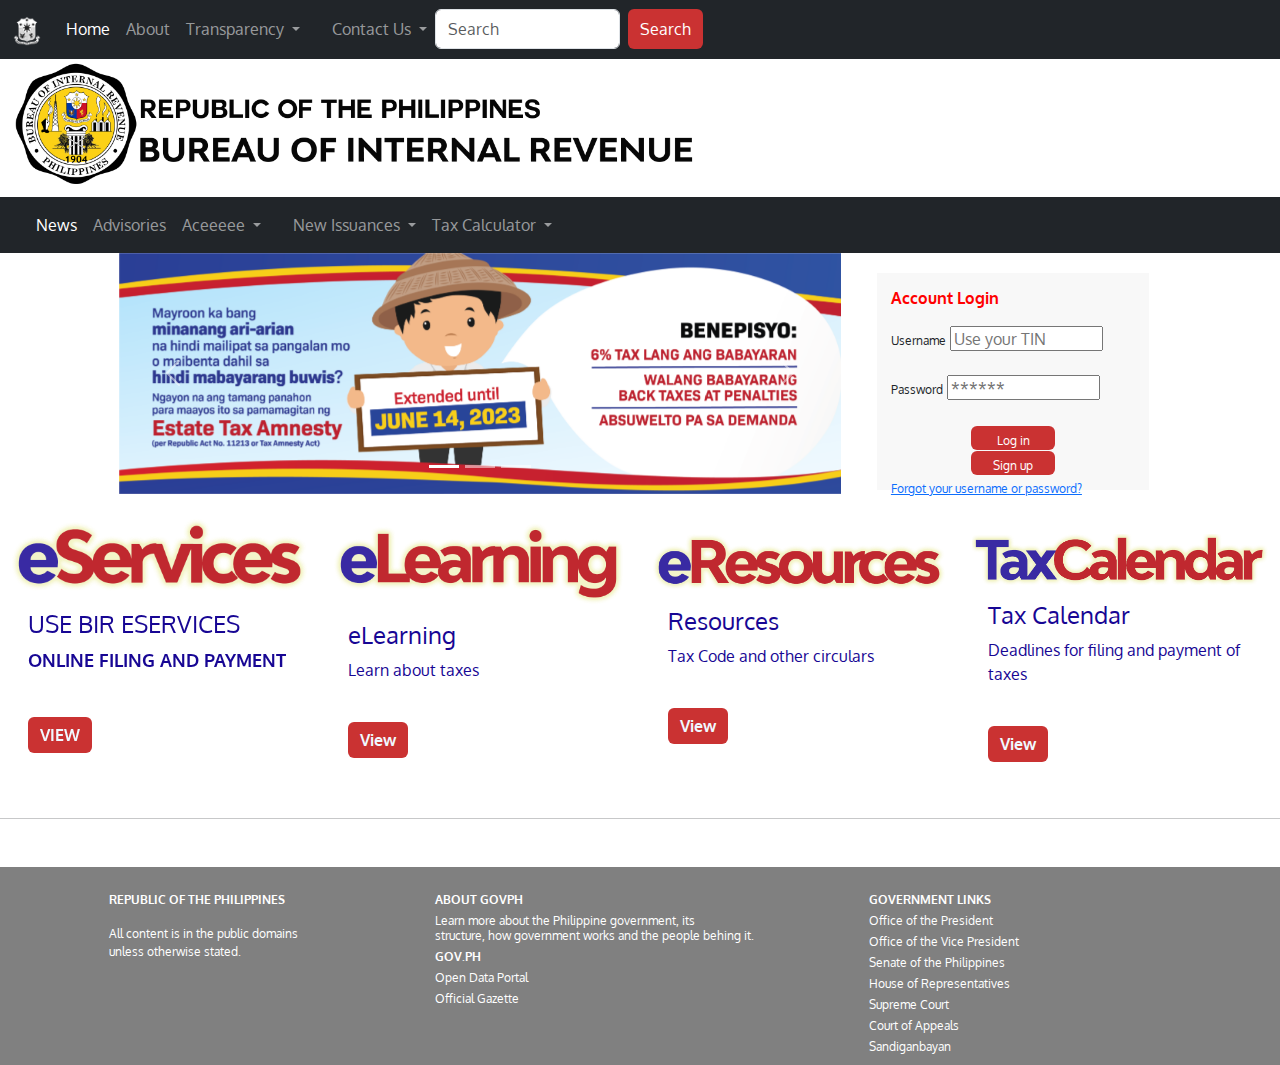
<file: index.html>
<!DOCTYPE html>
<html lang="en">
  <head>
    <meta charset="UTF-8" />
    <meta http-equiv="X-UA-Compatible" content="IE=edge" />
    <meta name="viewport" content="width=device-width, initial-scale=1.0" />
    <link
      rel="stylesheet"
      href="https://cdn.jsdelivr.net/npm/bootstrap@5.2.0/dist/css/bootstrap.min.css"
    />
    <script src="https://ajax.googleapis.com/ajax/libs/jquery/3.6.0/jquery.min.js"></script>
    <script src="https://cdn.jsdelivr.net/npm/bootstrap@5.0.2/dist/js/bootstrap.bundle.min.js"></script>
    <link
      rel="stylesheet"
      href="https://fonts.googleapis.com/css?family=Montserrat"
    />
    <link href="BIR favicon.ico" rel="shortcut icon" type="image/vnd.microsoft.icon"/>
    <link rel="stylesheet" href="https://unpkg.com/aos@next/dist/aos.css" />
    <link rel="stylesheet" href="MP1_home.css">
    <title>Home - Bureau of Internal Revenue</title>
  </head>
  <body>
    <nav class="navbar navbar-expand-lg navbar-dark bg-dark">
      <div class="container-fluid">
        <a class="navbar-brand" href="#"
          ><img src="ph-coat-of-arms.png"  style="width: 30px; height:fit-content; margin-top: 0;" /></a
        >
        <button
          class="navbar-toggler"
          type="button"
          data-bs-toggle="collapse"
          data-bs-target="#navbarSupportedContent"
          aria-controls="navbarSupportedContent"
          aria-expanded="false"
          aria-label="Toggle navigation"
        >
          <span class="navbar-toggler-icon"></span>
        </button>
        <div class="collapse navbar-collapse" id="navbarSupportedContent">
          <ul class="navbar-nav me-auto mb-2 mb-lg-0">
            <li class="nav-item">
              <a class="nav-link active" aria-current="page" href="#">Home</a>
            </li>
            <li class="nav-item">
              <a class="nav-link" href="#">About</a>
            </li>
            <li class="nav-item dropdown">
              <a
                class="nav-link dropdown-toggle"
                href="#"
                id="navbarDropdown"
                role="button"
                data-bs-toggle="dropdown"
                aria-expanded="false"
              >
                Transparency
              </a>
              <ul class="dropdown-menu" aria-labelledby="navbarDropdown">
                <li><a class="dropdown-item" href="https://www.bir.gov.ph/index.php/transparency/bir-transparency-seal.html" target="_blank">BIR Transparency Seal</a></li>
                <li><a class="dropdown-item" href="https://www.bir.gov.ph/index.php/transparency/bir-organizational-structure.html" target="_blank">BIR Organizational Structure</a></li>
                <li><a class="dropdown-item" href="https://www.bir.gov.ph/index.php/transparency/bir-annual-report.html" target="_blank">BIR Annual Reports</a></li>
                <li><a class="dropdown-item" href="https://www.bir.gov.ph/index.php/transparency/bir-collection-statistics.html" target="_blank">BIR Collection Statistics</a></li>
                <li><a class="dropdown-item" href="https://www.bir.gov.ph/index.php/transparency/bir-history.html" target="_blank">BIR History</a></li>
                <li><a class="dropdown-item" href="https://www.bir.gov.ph/images/bir_files/internal_communications_1/Advisory/BIR%20Chronicles_02242016_for%20web.pdf" target="_blank">BIR Chronicles</a></li>
                <li><hr class="dropdown-divider" /></li>
                <li>
                  <a class="dropdown-item" href="#"></a>
                </li>
              </ul>
            </li>
            <li class="nav-item">
              <a
                class="nav-link disabled"
                href="#"
                tabindex="-1"
                aria-disabled="true"
                ></a
              >
            </li>
          
          <li class="nav-item dropdown">
            <a
              class="nav-link dropdown-toggle"
              href="#"
              id="navbarDropdown"
              role="button"
              data-bs-toggle="dropdown"
              aria-expanded="false"
            >
              Contact Us
            </a> 
          <ul class="dropdown-menu" aria-labelledby="navbarDropdown">
            <li><a class="dropdown-item" href="https://www.bir.gov.ph/index.php/contact-us/bir-trunkline.html" target="_blank">BIR Trunkline</a></li>

          </ul>
          </li>
          <form class="d-flex">
            <input
              class="form-control me-2"
              type="search"
              placeholder="Search"
              aria-label="Search"
            />
            <button class="btn btn-outline-success" type="submit">
              Search
            </button>
          </form>
        </div>
      </div>
    </nav>
    <div class="container-fluid">
        <div class="row">
        
          <div class="col-lg-8">
                <img src="BIR FULL LOGO WITH NAME AND ROP.png" id="birLogo"/>
            </div>
        </div>
    </div>
    <nav class="navbar navbar-expand-lg navbar-dark bg-dark">
        <div class="container-fluid">
          <a class="navbar-brand" href="#"
            ></a
          >
          <button
            class="navbar-toggler"
            type="button"
            data-bs-toggle="collapse"
            data-bs-target="#navbarSupportedContent2"
            aria-controls="navbarSupportedContent2"
            aria-expanded="false"
            aria-label="Toggle navigation"
          >
            <span class="navbar-toggler-icon"></span>
          </button>
          <div class="collapse navbar-collapse" id="navbarSupportedContent2">
            <ul class="navbar-nav me-auto mb-2 mb-lg-0">
              <li class="nav-item">
                <a class="nav-link active" aria-current="page" href="#">News</a>
              </li>
              <li class="nav-item">
                <a class="nav-link" href="#">Advisories</a>
              </li>
              <li class="nav-item dropdown">
                <a
                  class="nav-link dropdown-toggle"
                  href="#"
                  id="navbarDropdown"
                  role="button"
                  data-bs-toggle="dropdown"
                  aria-expanded="false"
                >
                  Aceeeee
                </a>
                <ul class="dropdown-menu" aria-labelledby="navbarDropdown">
                    <li><a class="dropdown-item" href="#" target="_blank">Popular Forms</a></li>
                    <li><hr class="dropdown-divider" /></li>
                    <li><a class="dropdown-item" href="https://www.bir.gov.ph/images/bir_files/taxpayers_service_programs_and_monitoring_1/0605version1999_09.02.2022_copy.pdf" target="_blank">Form 0605 - Tax Registration</a></li>
                    <li><a class="dropdown-item" href="https://www.bir.gov.ph/images/bir_files/old_files/zip/0613dec2004.pdf" target="_blank">Form 0613 - Tax Mapping</a></li>
                    <li><a class="dropdown-item" href="https://www.bir.gov.ph/images/bir_files/taxpayers_service_programs_and_monitoring_1/1914%20April%202019%20ENCS%20final.pdf" target="_blank">Form 1914 - Application for Tax Credits/Refunds</a></li>
                    
                    
                    <li>
                        <a class="dropdown-item" href="#"></a>
                    </li>
                </ul>
              </li>
              <li class="nav-item">
                <a
                  class="nav-link disabled"
                  href="#"
                  tabindex="-1"
                  aria-disabled="true"
                  ></a
                >
              </li>
            
            <li class="nav-item dropdown">
              <a
                class="nav-link dropdown-toggle"
                href="#"
                id="navbarDropdown"
                role="button"
                data-bs-toggle="dropdown"
                aria-expanded="false"
              >
                New Issuances
              </a> 
            <ul class="dropdown-menu" aria-labelledby="navbarDropdown">
              <li><a class="dropdown-item" href="https://www.bir.gov.ph/index.php/contact-us/bir-trunkline.html" target="_blank">BIR Trunkline</a></li>
  
            </ul>
            </li>
            <li class="nav-item dropdown">
              <a
                class="nav-link dropdown-toggle"
                href="#"
                id="navbarDropdown"
                role="button"
                data-bs-toggle="dropdown"
                aria-expanded="false"
              >
                Tax Calculator
              </a> 
            <ul class="dropdown-menu" aria-labelledby="navbarDropdown">
              <li><a class="dropdown-item" href="taxcalculator.html" target="_blank">For individuals, partnerships, and corporations</a></li>
  
            </ul>
            </li>
            </form>
          </div>
        </div>
      </nav>
<div class="container-fluid">
  <div class="row">
    <div class="col-lg-1"></div>
    <div class="col-lg-7" style="text-align:center">
      <div
      id="carouselExampleCaptions"
      class="carousel slide"
      data-bs-ride="carousel"
      data-bs-interval="10000"
      >
  <div class="carousel-indicators">
      <button
      type="button"
      data-bs-target="#carouselExampleCaptions"
      data-bs-slide-to="0"
      class="active"
      aria-current="true"
      aria-label="Slide 1"
      ></button>
      <button
      type="button"
      data-bs-target="#carouselExampleCaptions"
      data-bs-slide-to="1"
      aria-label="Slide 2"
      ></button>
      <button
      type="button"
      data-bs-target="#carouselExampleCaptions"
      data-bs-slide-to="2"
      aria-label="Slide 3"
      ></button>
  </div>
  <div class="carousel-inner">
      <div class="carousel-item active">
      <img src="ETA-14Jun2023.png" class="d-block w-100 img-fluid" alt="..." />
      <div class="carousel-caption d-none d-md-block">
          <h5></h5>
          <p></p>
      </div>
      </div>
      <div class="carousel-item">
      <img src="Revie - Slider-002.2022.png" class="d-block w-100 img-fluid" alt="..." />
      <div class="carousel-caption d-none d-md-block">
          <h5></h5>
          <p></p>
      </div>
      </div>
      <div class="carousel-item">
        <img src="NewYearMessage.jpg" class="d-block w-100 img-fluid" alt="..." />
        <div class="carousel-caption d-none d-md-block">
            <h5></h5>
            <p style="background-color: rgb(0,0,0); color: white; margin-bottom:0; opacity: 75%;">Delivery of New Year message by Commissioner Romeo D. Lumagui, Jr. on January 3, 2023</p>
        </div>
      </div>
  </div>
  <button
      class="carousel-control-prev"
      type="button"
      data-bs-target="#carouselExampleCaptions"
      data-bs-slide="prev"
  >
      <span class="carousel-control-prev-icon" aria-hidden="true"></span>
      <span class="visually-hidden">Previous</span>
  </button>
  <button
      class="carousel-control-next"
      type="button"
      data-bs-target="#carouselExampleCaptions"
      data-bs-slide="next"
  >
      <span class="carousel-control-next-icon" aria-hidden="true"></span>
      <span class="visually-hidden">Next</span>
  </button>
  </div>
    </div>  
    <div class="col-lg-3">
      <div class="container-fluid">
    <form action="contactform.html" method="post" id="login-form" class="form-inline" style="background: #F8F8F8; border: 0; padding: 05%; margin-top: 20px;">
        <p text-align="center">
          <font color="red"><strong>Account Login</strong></font>
        </p>
            <div class="userdata" style="height: 150px;">
              <div id="form-login-username" class="control-group">
                  <div class="controls">
                                          <label for="modlgn-username" style="font-size: 12px;">Username</label>
                          <input id="modlgn-username" type="text" name="username" class="input-small" tabindex="0" size="18" style="height: 25px;" placeholder="Use your TIN" />
                                  </div>
              </div>
              <br>
              <div id="form-login-password" class="control-group">
                  <div class="controls">
                                    <label for="modlgn-passwd" style="font-size: 12px;">Password</label>
                          <input id="modlgn-passwd" type="password" name="password" class="input-small" tabindex="0" size="18" style="height: 25px;" placeholder="******" />
                                  </div>
              </div>
              <br>
              <div class="row">
                <div class="d-flex justify-content-center">
                  <div id="form-login-submit" class="control-group" align="center">
                    <div class="controls">
                      <a href="contactform.html" target="_blank"><button type="submit" tabindex="0" name="Submit" class="btn btn-primary" style="width: 7em; height: 2em; font-size: 12px;">Log in</button></a>
                    </div>
                  </div>
                </div>
                <div class="d-flex justify-content-center">
                  <div id="form-login-submit" class="control-group" align="center">
                    <div class="controls">
                      <a href="contactform.html" target="_blank"><button type="submit" tabindex="0" name="Submit" class="btn btn-primary" style="width: 7em; height: 2em; font-size: 12px;">Sign up</button></a>
                    </div>
                  </div>
                </div>
              </div>
                <dl class="unstyled">
                                 
                       <dd>
                          <a href="/index.php/registration-page.html?view=remind" style="font-size:12px">
                          Forgot your username or password?</a>
                      </dd>
                      
                  </dl>
              <input type="hidden" name="option" value="com_users" />
              <input type="hidden" name="task" value="user.login" />
              <input type="hidden" name="return" value="aW5kZXgucGhwP0l0ZW1pZD0xMDE=" />
              <input type="hidden" name="a58790c0d20f146c131c2f08bfc314f3" value="1" />	</div>
      
          </form>
        </div>
      </div>
    </div>
  </div>    
</div>

<div class="row">
    <div class="col-lg-12"><br>
    </div>
</div>
<div 
  class="container-fluid"
  data-aos="fade-up"
  data-aos-duration="3000">
    <div class="row">
        <div class="col-lg-3">
            <div class="card">
                <img 
                    src="eServicesNewLogo.png" 
                    class="card-img-top" 
                    alt="eServices"
                   
                />
              <div class="reveal-text-container">
                <div class="reveal-text">
                  <div class="card-body">
                      <h4 class="card-title">Use BIR eServices</h4>
                      <p class="card-text">Online filing and payment</p><br>
                      <a href="https://www.bir.gov.ph/index.php/eservices.html" target="_blank" class="btn btn-info" style="color:aliceblue; font-weight: bold">View</a>
                  </div>
                </div>  
              </div>
          </div>
        </div>
        <div class="col-lg-3">
            <div class="card">
                <img 
                    src="eLearningNewLogo.png" 
                    class="card-img-top" 
                    alt="education"                           
                />
            
                <div class="card-body">
                    <h4 class="card-title" style="margin-top: 0px;">eLearning</h4>
                    <p class="card-text">Learn about taxes</p><br>
                    <a href="https://elearning.bir.gov.ph/login/index.php" target="_blank" class="btn btn-info" style="color:aliceblue; font-weight: bold">View</a>
                </div>
            </div>
        </div>                
        <div class="col-lg-3  mt-3">
            <div class="card">
                <img 
                    src="eResources.png" 
                    class="card-img-top" 
                    alt="Experience"
                />
            
                <div class="card-body">
                    <h4 class="card-title">Resources</h4>
                    <p class="card-text">Tax Code and other circulars</p><br>
                    <a href="#" class="btn btn-info" style="color:aliceblue; font-weight: bold">View</a>
                </div>
            </div>
        </div>
        <div class="col-lg-3 mt-3">
            <div class="card">
                <img 
                    src="TaxCalendar.png" 
                    class="card-img-top" 
                    alt="Dinner and setup"
                />
            
                <div class="card-body">
                    <h4 class="card-title">Tax Calendar</h4>
                    <p class="card-text">Deadlines for filing and payment of taxes</p><br>
                    <a href="https://www.bir.gov.ph/index.php/january.html" target="_blank" class="btn btn-info" style="color:aliceblue; font-weight: bold">View</a>
                </div>
            </div>
        </div>            
    </div>
</div>
<div class="container-fluid" style="margin-top: 40px">
    <h5 class="nameheader" style="text-align:center" > </h5>
</div>
<hr>
<footer>
    <div class="row mt-5 ms-5; " style="background-color: grey;">
        
        <div
          class="col-lg-1 text-left mt-3"
          style="color: white; font-size: 75%"
        >
          
        </div>
        <div
          class="col-lg-3 text-left mt-4"
          style="color: white; font-size: 75%"
        >
          <p><strong>REPUBLIC OF THE PHILIPPINES</strong></p>
          <p>All content is in the public domains<br>unless otherwise stated.</p>
          
          </p>
        </div>
        
          <div
            class="col-lg-4 text-left"
            style="color: white; font-size: 75%"
          >
          <div class="govPh">
            <p><strong>ABOUT GOVPH</strong></p>
            <p>Learn more about the Philippine government, its<br><br><br>structure, how government works and the people behing it.</p>
            <p><strong>GOV.PH</strong></p>
            <p>Open Data Portal</p>
            <p>Official Gazette</p>
          </div>
        </div>
        
          <div
            class="col-lg-4 text-left"
            style="color: white; font-size: 75%"
          >
          <div class="govtLinks">
            <p><strong>GOVERNMENT LINKS</strong></p>
            <a href="https://president.gov.ph/" target="_blank"><p>Office of the President</p></a>
            <a href="https://ovp.gov.ph/ " target="_blank"><p>Office of the Vice President</p></a>
            <a href="http://legacy.senate.gov.ph/" target="_blank"><p>Senate of the Philippines</p></a>
            <a href="https://www.congress.gov.ph/" target="_blank"><p>House of Representatives</p></a>
            <a href="https://sc.judiciary.gov.ph/" target="_blank"><p>Supreme Court</p></a>
            <a href="https://ca2.judiciary.gov.ph/caws-war/" target="_blank"><p>Court of Appeals</p></a>
            <a href="https://sb.judiciary.gov.ph/" target="_blank"><p>Sandiganbayan</p></a>
          </div>
        </div>

      </div>
</footer>

<script src="https://unpkg.com/aos@next/dist/aos.js"></script>
<script>
  AOS.init();
</script>

</body>
</html>
</file>
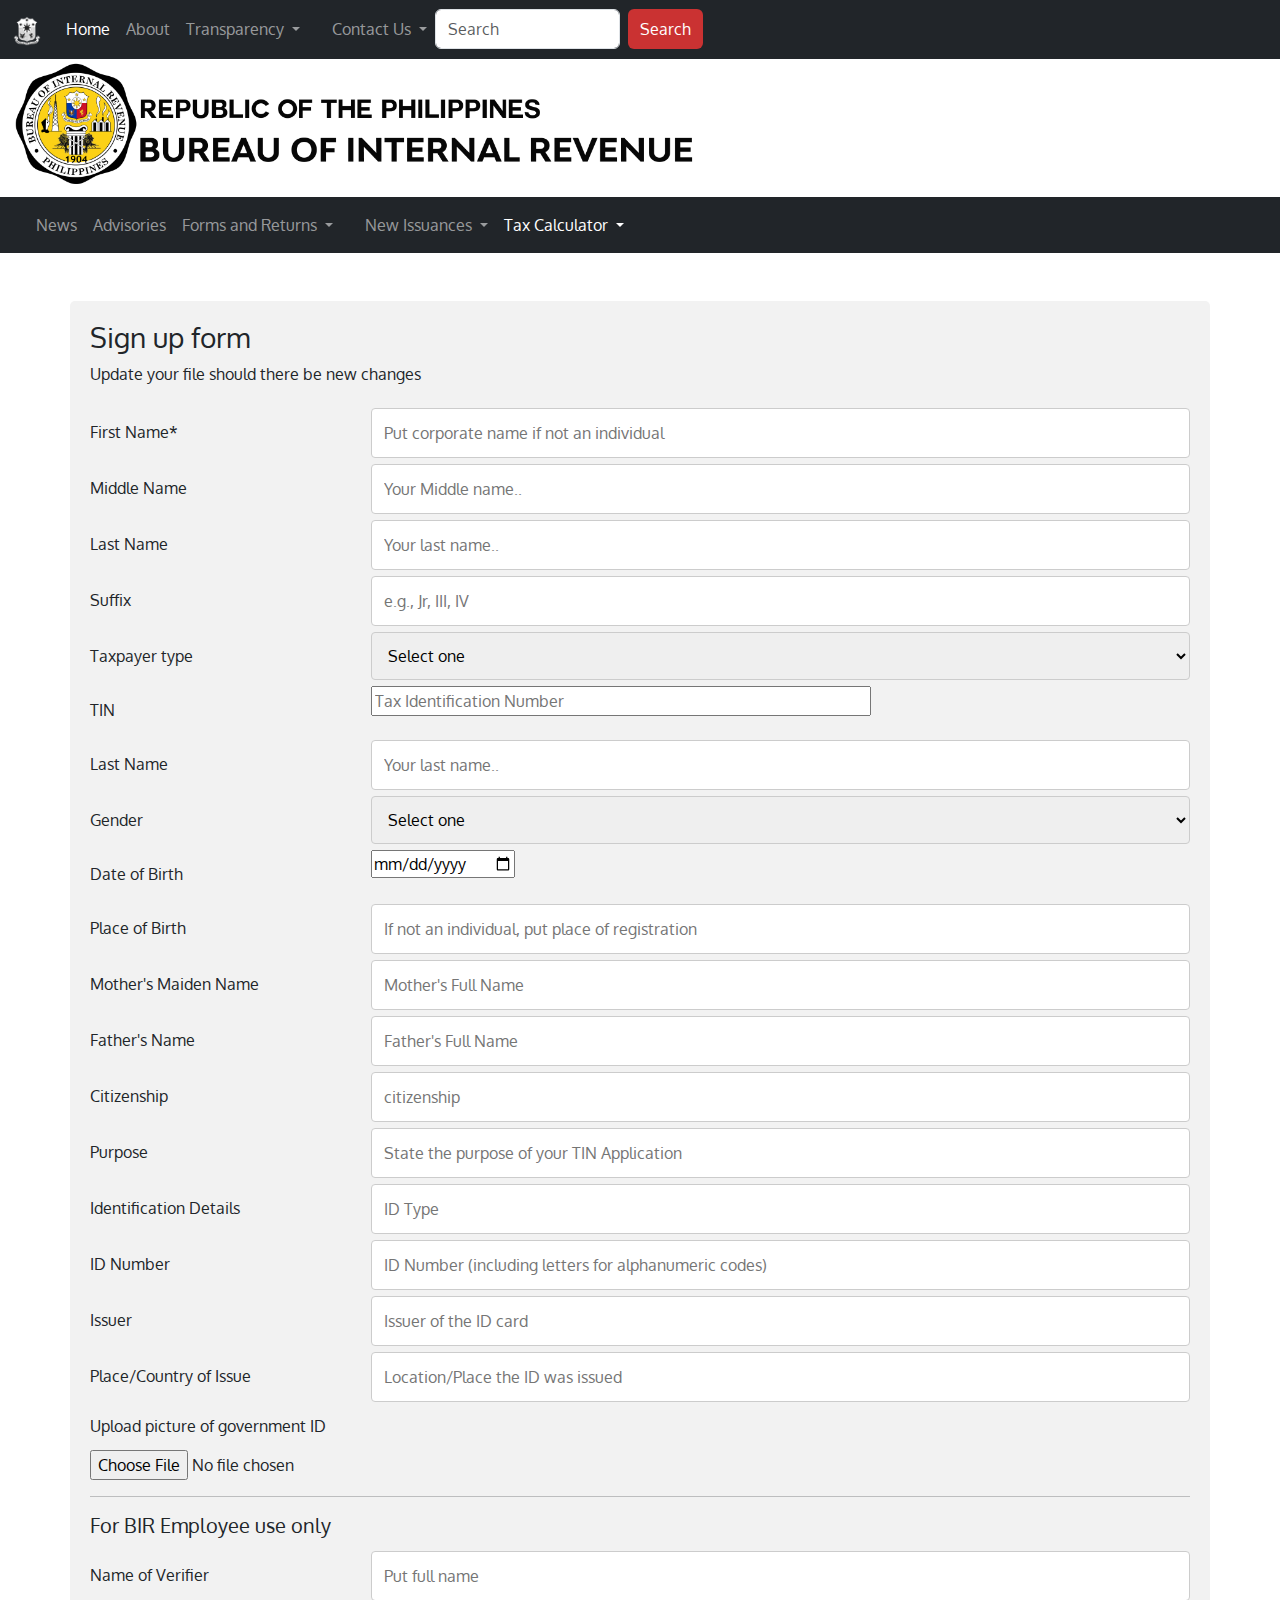
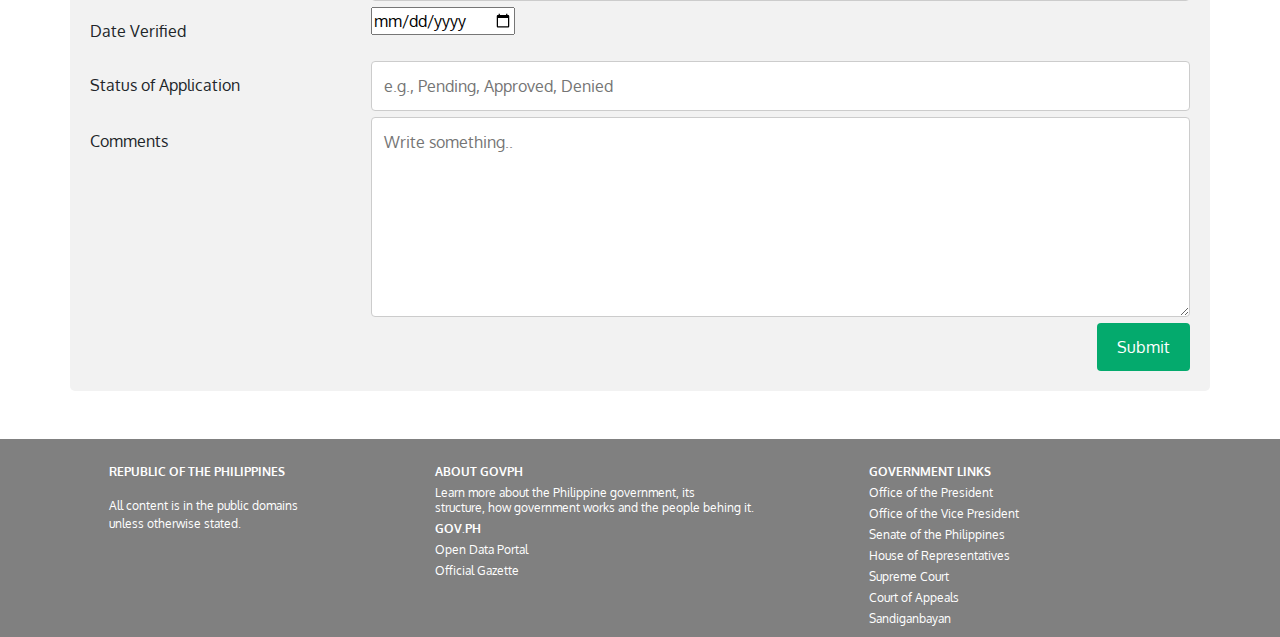
<file: contactform.html>
<!DOCTYPE html>
<html lang="en">
<head>
    <meta charset="UTF-8" />
    <meta http-equiv="X-UA-Compatible" content="IE=edge" />
    <meta name="viewport" content="width=device-width, initial-scale=1.0" />
    <link
      rel="stylesheet"
      href="https://cdn.jsdelivr.net/npm/bootstrap@5.2.0/dist/css/bootstrap.min.css"
    />
    <script src="https://ajax.googleapis.com/ajax/libs/jquery/3.6.0/jquery.min.js"></script>
    <script src="https://cdn.jsdelivr.net/npm/bootstrap@5.0.2/dist/js/bootstrap.bundle.min.js"></script>
    <link
      rel="stylesheet"
      href="https://fonts.googleapis.com/css?family=Montserrat"
    />
    <link href="BIR favicon.ico" rel="shortcut icon" type="image/vnd.microsoft.icon"/>
    <link rel="stylesheet" href="taxcalculator.css">
    <title>Sign up page - Bureau of Internal Revenue</title>
</head>
<body>
    <nav class="navbar navbar-expand-lg navbar-dark bg-dark">
        <div class="container-fluid">
          <a class="navbar-brand" href="#"
            ><img src="ph-coat-of-arms.png"  style="width: 30px; height:fit-content; margin-top: 0;" /></a
          >
          <button
            class="navbar-toggler"
            type="button"
            data-bs-toggle="collapse"
            data-bs-target="#navbarSupportedContent"
            aria-controls="navbarSupportedContent"
            aria-expanded="false"
            aria-label="Toggle navigation"
          >
            <span class="navbar-toggler-icon"></span>
          </button>
          <div class="collapse navbar-collapse" id="navbarSupportedContent">
            <ul class="navbar-nav me-auto mb-2 mb-lg-0">
              <li class="nav-item">
                <a class="nav-link active" aria-current="page" href="#">Home</a>
              </li>
              <li class="nav-item">
                <a class="nav-link" href="#">About</a>
              </li>
              <li class="nav-item dropdown">
                <a
                  class="nav-link dropdown-toggle"
                  href="#"
                  id="navbarDropdown"
                  role="button"
                  data-bs-toggle="dropdown"
                  aria-expanded="false"
                >
                  Transparency
                </a>
                <ul class="dropdown-menu" aria-labelledby="navbarDropdown">
                  <li><a class="dropdown-item" href="https://www.bir.gov.ph/index.php/transparency/bir-transparency-seal.html" target="_blank">BIR Transparency Seal</a></li>
                  <li><a class="dropdown-item" href="https://www.bir.gov.ph/index.php/transparency/bir-organizational-structure.html" target="_blank">BIR Organizational Structure</a></li>
                  <li><a class="dropdown-item" href="https://www.bir.gov.ph/index.php/transparency/bir-annual-report.html" target="_blank">BIR Annual Reports</a></li>
                  <li><a class="dropdown-item" href="https://www.bir.gov.ph/index.php/transparency/bir-collection-statistics.html" target="_blank">BIR Collection Statistics</a></li>
                  <li><a class="dropdown-item" href="https://www.bir.gov.ph/index.php/transparency/bir-history.html" target="_blank">BIR History</a></li>
                  <li><a class="dropdown-item" href="https://www.bir.gov.ph/images/bir_files/internal_communications_1/Advisory/BIR%20Chronicles_02242016_for%20web.pdf" target="_blank">BIR Chronicles</a></li>
                  <li><hr class="dropdown-divider" /></li>
                  <li>
                    <a class="dropdown-item" href="#"></a>
                  </li>
                </ul>
              </li>
              <li class="nav-item">
                <a
                  class="nav-link disabled"
                  href="#"
                  tabindex="-1"
                  aria-disabled="true"
                  ></a
                >
              </li>
            
            <li class="nav-item dropdown">
              <a
                class="nav-link dropdown-toggle"
                href="#"
                id="navbarDropdown"
                role="button"
                data-bs-toggle="dropdown"
                aria-expanded="false"
              >
                Contact Us
              </a> 
            <ul class="dropdown-menu" aria-labelledby="navbarDropdown">
              <li><a class="dropdown-item" href="https://www.bir.gov.ph/index.php/contact-us/bir-trunkline.html" target="_blank">BIR Trunkline</a></li>
  
            </ul>
            </li>
            <form class="d-flex">
              <input
                class="form-control me-2"
                type="search"
                placeholder="Search"
                aria-label="Search"
              />
              <button class="btn btn-outline-success" type="submit">
                Search
              </button>
            </form>
          </div>
        </div>
      </nav>
      <div class="container-fluid">
          <div class="row">
          
            <div class="col-lg-8">
                  <img src="BIR FULL LOGO WITH NAME AND ROP.png" id="birLogo"/>
              </div>
          </div>
      </div>
      <nav class="navbar navbar-expand-lg navbar-dark bg-dark">
          <div class="container-fluid">
            <a class="navbar-brand" href="#"
              ></a
            >
            <button
              class="navbar-toggler"
              type="button"
              data-bs-toggle="collapse"
              data-bs-target="#navbarSupportedContent2"
              aria-controls="navbarSupportedContent2"
              aria-expanded="false"
              aria-label="Toggle navigation"
            >
              <span class="navbar-toggler-icon"></span>
            </button>
            <div class="collapse navbar-collapse" id="navbarSupportedContent2">
              <ul class="navbar-nav me-auto mb-2 mb-lg-0">
                <li class="nav-item">
                  <a class="nav-link" aria-current="page" href="#">News</a>
                </li>
                <li class="nav-item">
                  <a class="nav-link" href="#">Advisories</a>
                </li>
                <li class="nav-item dropdown">
                  <a
                    class="nav-link dropdown-toggle"
                    href="#"
                    id="navbarDropdown"
                    role="button"
                    data-bs-toggle="dropdown"
                    aria-expanded="false"
                  >
                    Forms and Returns
                  </a>
                  <ul class="dropdown-menu" aria-labelledby="navbarDropdown">
                      <li><a class="dropdown-item" href="#" target="_blank">Popular Forms</a></li>
                      <li><hr class="dropdown-divider" /></li>
                      <li><a class="dropdown-item" href="https://www.bir.gov.ph/images/bir_files/taxpayers_service_programs_and_monitoring_1/0605version1999_09.02.2022_copy.pdf" target="_blank">Form 0605 - Tax Registration</a></li>
                      <li><a class="dropdown-item" href="https://www.bir.gov.ph/images/bir_files/old_files/zip/0613dec2004.pdf" target="_blank">Form 0613 - Tax Mapping</a></li>
                      <li><a class="dropdown-item" href="https://www.bir.gov.ph/images/bir_files/taxpayers_service_programs_and_monitoring_1/1914%20April%202019%20ENCS%20final.pdf" target="_blank">Form 1914 - Application for Tax Credits/Refunds</a></li>
                      <li><a class="dropdown-item" href="https://www.bir.gov.ph/index.php/transparency/bir-collection-statistics.html" target="_blank">BIR Collection Statistics</a></li>
                      <li><a class="dropdown-item" href="https://www.bir.gov.ph/index.php/transparency/bir-history.html" target="_blank">BIR History</a></li>
                      <li><a class="dropdown-item" href="https://www.bir.gov.ph/images/bir_files/internal_communications_1/Advisory/BIR%20Chronicles_02242016_for%20web.pdf" target="_blank">BIR Chronicles</a></li>
                      
                      <li>
                          <a class="dropdown-item" href="#"></a>
                      </li>
                  </ul>
                </li>
                <li class="nav-item">
                  <a
                    class="nav-link disabled"
                    href="#"
                    tabindex="-1"
                    aria-disabled="true"
                    ></a
                  >
                </li>
              
              <li class="nav-item dropdown">
                <a
                  class="nav-link dropdown-toggle"
                  href="#"
                  id="navbarDropdown"
                  role="button"
                  data-bs-toggle="dropdown"
                  aria-expanded="false"
                >
                  New Issuances
                </a> 
              <ul class="dropdown-menu" aria-labelledby="navbarDropdown">
                <li><a class="dropdown-item" href="https://www.bir.gov.ph/index.php/contact-us/bir-trunkline.html" target="_blank">B</a></li>
    
              </ul>
              </li>
              <li class="nav-item dropdown">
                <a
                  class="nav-link active dropdown-toggle"
                  href="#"
                  id="navbarDropdown"
                  role="button"
                  data-bs-toggle="dropdown"
                  aria-expanded="false"
                >
                  Tax Calculator
                </a> 
              <ul class="dropdown-menu" aria-labelledby="navbarDropdown">
                <li><a class="dropdown-item" href="https://www.bir.gov.ph/index.php/contact-us/bir-trunkline.html" target="_blank">B</a></li>
    
              </ul>
              </li>
              </form>
            </div>
          </div>
        </nav>
        
                  

    <div class="container mt-5">
        <form action="index.html">
        <h3>Sign up form</h3>
        <p>Update your file should there be new changes</p>
          <div class="row">
            <div class="col-25">
              <label for="fname">First Name*</label>
            </div>
            <div class="col-75">
              <input type="text" id="fname" name="firstname" placeholder="Put corporate name if not an individual">
            </div>
          </div>
          <div class="row">
            <div class="col-25">
              <label for="lname">Middle Name</label>
            </div>
            <div class="col-75">
              <input type="text" id="lname" name="lastname" placeholder="Your Middle name..">
            </div>
          </div>
          <div class="row">
            <div class="col-25">
              <label for="lname">Last Name</label>
            </div>
            <div class="col-75">
              <input type="text" id="lname" name="lastname" placeholder="Your last name..">
            </div>
          </div>
          <div class="row">
            <div class="col-25">
              <label for="lname">Suffix</label>
            </div>
            <div class="col-75">
              <input type="text" id="lname" name="lastname" placeholder="e.g., Jr, III, IV">
            </div>
          </div>
          <div class="row">
            <div class="col-25">
              <label for="country">Taxpayer type</label>
            </div>
            <div class="col-75">
              <select id="taxpayerType" name="taxpayerType">
                <option selected disabled>Select one</option>
                <option value="SPO_RC">Single Proprietorship Only (Resident Citizen)</option>
                <option value="RA_SP">Resident Alien - Single Proprietorship</option>
                <option value="RA_P">Resident Alien - Professional</option>
                <option value="P_L">Professional - Licensed (PRC, IBP)</option>
                <option value="P_inGeneral">Professional - In General</option>
                <option value="P_SP">Professional and Single Proprietor</option>
                <option value="MixedIncomeEarner1">Mixed Income Earner - Compensation Income Earner & Single Proprietor</option>
                <option value="MixedIncomeEarner2">Mixed Income Earner - Compensation Income Earner & Professional</option>
                <option value="Non-ResidentAlienEngagedinTradeBusines">Non-Resident Alien Engaged in Trade/Busines</option>
                <option value="EstateFC">Estate - Filipino Citizen</option>
                <option value="EstateFN">Estate - Foreign National</option>
                <option value="TrustFC">Trust - Filipino Citizen</option>
                <option value="TrustFN">Trust - Foreign National</option>
                <option value="GP">General Partnership</option>
                <option value="GPP">General Professional Partnership</option>
                <option value="Corporation">Corporation</option>      
              </select>
            </div>
          </div>
          <div class="row">
            <div class="col-25">
              <label for="tin">TIN</label>
            </div>
            <div class="col-75">
              <input type="number" id="tin" name="tin" placeholder="Tax Identification Number" style="width:500px">
            </div>
          </div>
          <div class="row">
            <div class="col-25">
              <label for="lname">Last Name</label>
            </div>
            <div class="col-75">
              <input type="text" id="lname" name="lastname" placeholder="Your last name..">
            </div>
          </div>
          <div class="row">
            <div class="col-25">
              <label for="country">Gender</label>
            </div>
            <div class="col-75">
              <select id="taxpayerType" name="taxpayerType">
                <option selected disabled>Select one</option>
                <option value="Male">Male</option>
                <option value="Female">Female</option>
                <option value="others">Others</option>  
              </select>
            </div>
          </div>
          <div class="row">
            <div class="col-25">
              <label for="dateOfBirth">Date of Birth</label>
            </div>
            <div class="col-75">
              <input type="date" id="dateOfBirth" name="dateOfBirth" placeholder="If not an individual, put organization date">
            </div>
          </div>
          <div class="row">
            <div class="col-25">
              <label for="placeOfBirth">Place of Birth</label>
            </div>
            <div class="col-75">
              <input type="text" id="placeOfBirth" name="placeOfBirth" placeholder="If not an individual, put place of registration">
            </div>
          </div>
          <div class="row">
            <div class="col-25">
              <label for="motherName">Mother's Maiden Name</label>
            </div>
            <div class="col-75">
              <input type="text" id="motherName" name="motherName" placeholder="Mother's Full Name">
            </div>
          </div>
          <div class="row">
            <div class="col-25">
              <label for="fatherName">Father's Name</label>
            </div>
            <div class="col-75">
              <input type="text" id="fatherName" name="fatherName" placeholder="Father's Full Name">
            </div>
          </div>
          <div class="row">
            <div class="col-25">
              <label for="citizenship">Citizenship</label>
            </div>
            <div class="col-75">
              <input type="text" id="citizenship" name="citizenship" placeholder="citizenship">
            </div>
          </div>
          <div class="row">
            <div class="col-25">
              <label for="lname">Purpose</label>
            </div>
            <div class="col-75">
              <input type="text" id="lname" name="lastname" placeholder="State the purpose of your TIN Application">
            </div>
          </div>
          <div class="row">
            <div class="col-25">
              <label for="IDetails">Identification Details</label>
            </div>
            <div class="col-75">
              <input type="text" id="IDetails" name="IDetails" placeholder="ID Type">
            </div>
          </div>
          <div class="row">
            <div class="col-25">
              <label for="idNumber">ID Number</label>
            </div>
            <div class="col-75">
              <input type="text" id="idNumber" name="idNumber" placeholder="ID Number (including letters for alphanumeric codes)">
            </div>
          </div>
          <div class="row">
            <div class="col-25">
              <label for="idIssuer">Issuer</label>
            </div>
            <div class="col-75">
              <input type="text" id="idIssuer" name="idIssuer" placeholder="Issuer of the ID card">
            </div>
          </div>
          <div class="row">
            <div class="col-25">
              <label for="lname">Place/Country of Issue</label>
            </div>
            <div class="col-75">
              <input type="text" id="lname" name="lastname" placeholder="Location/Place the ID was issued">
            </div>
          </div>
          <label for="uploadPictureOfGovernmentId">Upload picture of government ID</label><br />
            <input type="file" name="fileupload" accept="image/*" /><br />
            <hr>
        <h5>For BIR Employee use only</h5>
          <div class="row">
            <div class="col-25">
              <label for="nameOfVerifier">Name of Verifier</label>
            </div>
            <div class="col-75">
              <input type="text" id="nameOfVerifier" name="nameOfVerifier" placeholder="Put full name">
            </div>
          </div>
          <div class="row">
            <div class="col-25">
              <label for="dateVerified">Date Verified</label>
            </div>
            <div class="col-75">
              <input type="date" id="dateVerified" name="dateVerified" placeholder="">
            </div>
          </div>
          <div class="row">
            <div class="col-25">
              <label for="statusOfApplication">Status of Application</label>
            </div>
            <div class="col-75">
              <input type="text" id="statusOfApplication" name="statusOfApplication" placeholder="e.g., Pending, Approved, Denied">
            </div>
          </div>
          <div class="row">
            <div class="col-25">
              <label for="subject">Comments</label>
            </div>
            <div class="col-75">
              <textarea id="subject" name="subject" placeholder="Write something.." style="height:200px"></textarea>
            </div>
          </div>
          <div class="row">
            <a href="MP1_home.html" target="_blank"><input type="submit" value="Submit"></a>
          </div>
        </form>
      </div>

      <footer>
        <div class="row mt-5 ms-5; " style="background-color: grey;">
            
            <div
              class="col-lg-1 text-left mt-3"
              style="color: white; font-size: 75%"
            >
              
            </div>
            <div
              class="col-lg-3 text-left mt-4"
              style="color: white; font-size: 75%"
            >
              <p><strong>REPUBLIC OF THE PHILIPPINES</strong></p>
              <p>All content is in the public domains<br>unless otherwise stated.</p>
              
              </p>
            </div>
            
              <div
                class="col-lg-4 text-left"
                style="color: white; font-size: 75%"
              >
              <div class="govPh">
                <p><strong>ABOUT GOVPH</strong></p>
                <p>Learn more about the Philippine government, its<br><br><br>structure, how government works and the people behing it.</p>
                <p><strong>GOV.PH</strong></p>
                <p>Open Data Portal</p>
                <p>Official Gazette</p>
              </div>
            </div>
            
              <div
                class="col-lg-4 text-left"
                style="color: white; font-size: 75%"
              >
              <div class="govtLinks">
                <p><strong>GOVERNMENT LINKS</strong></p>
                <a href="https://president.gov.ph/" target="_blank"><p>Office of the President</p></a>
                <a href="https://ovp.gov.ph/ " target="_blank"><p>Office of the Vice President</p></a>
                <a href="http://legacy.senate.gov.ph/" target="_blank"><p>Senate of the Philippines</p></a>
                <a href="https://www.congress.gov.ph/" target="_blank"><p>House of Representatives</p></a>
                <a href="https://sc.judiciary.gov.ph/" target="_blank"><p>Supreme Court</p></a>
                <a href="https://ca2.judiciary.gov.ph/caws-war/" target="_blank"><p>Court of Appeals</p></a>
                <a href="https://sb.judiciary.gov.ph/" target="_blank"><p>Sandiganbayan</p></a>
              </div>
            </div>
      
          </div>
      </footer>
</body>
</html>
</file>
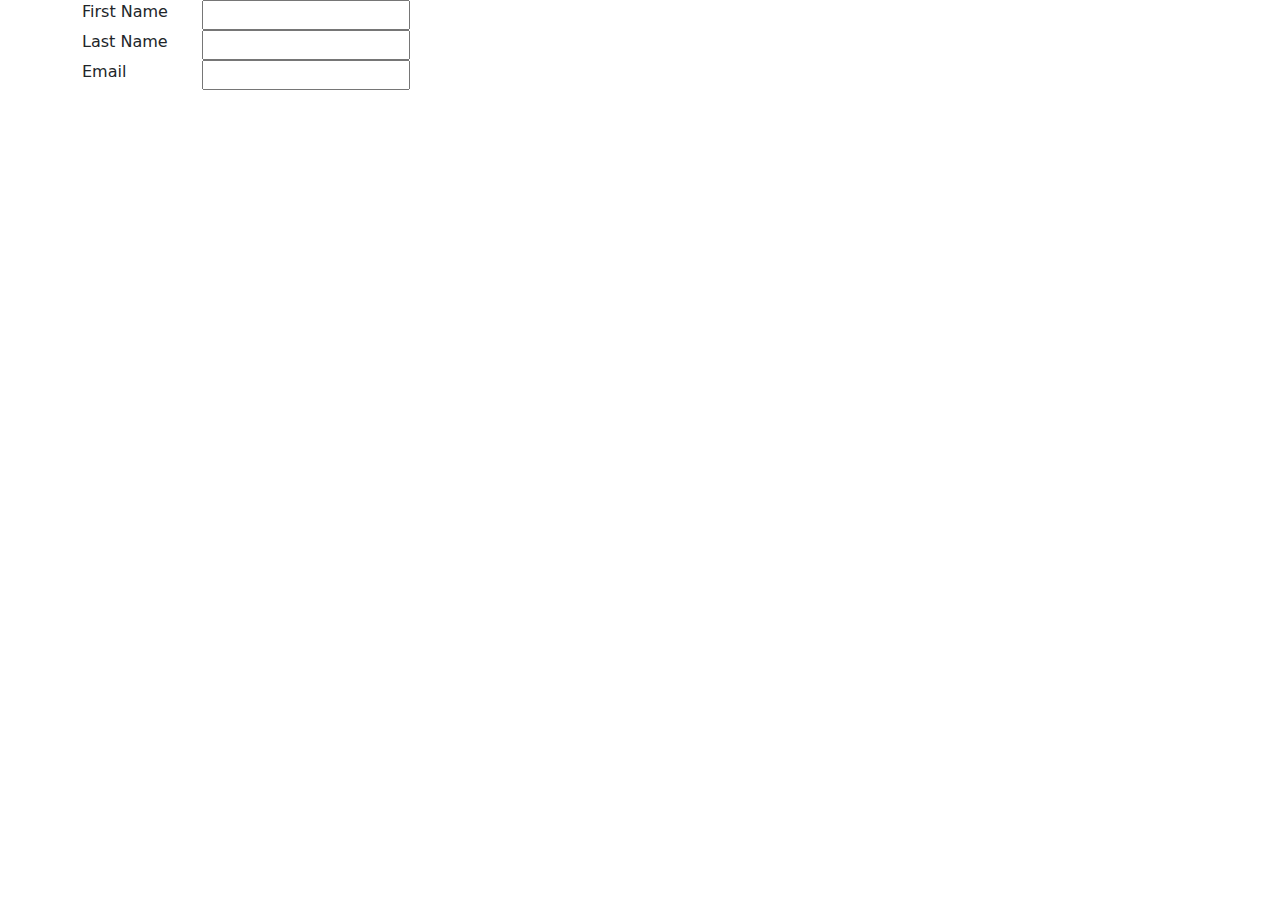
<file: test.html>
<!DOCTYPE html>
<html lang="en">
<head>
    <meta charset="UTF-8" />
    <meta http-equiv="X-UA-Compatible" content="IE=edge" />
    <meta name="viewport" content="width=device-width, initial-scale=1.0" />
    <link
      rel="stylesheet"
      href="https://cdn.jsdelivr.net/npm/bootstrap@5.2.0/dist/css/bootstrap.min.css"
    />
    <script src="https://ajax.googleapis.com/ajax/libs/jquery/3.6.0/jquery.min.js"></script>
    <script src="https://cdn.jsdelivr.net/npm/bootstrap@5.0.2/dist/js/bootstrap.bundle.min.js"></script>
    <link
      rel="stylesheet"
      href="https://fonts.googleapis.com/css?family=Montserrat"
    />
    <link href="BIR favicon.ico" rel="shortcut icon" type="image/vnd.microsoft.icon"/>
    <link rel="stylesheet" href="test.css">
    <title>Home - Bureau of Internal Revenue</title>
</head>
<body>
    <div class="container">
      <form>
        <label>First Name</label>
        <input type="text" name="first"><br />
        <label>Last Name</label>
        <input type="text" name="last"><br />
        <label>Email</label>
        <input type="text" name="email"><br />
      </form>
    </div>
  </body>
</html>
</file>
<file: MP1_home.css>
@import url('https://fonts.googleapis.com/css2?family=Oxygen&display=swap');

* {
    font-family: 'Oxygen', sans-serif;
}

html {
    scroll-behavior: smooth;
}
.navbar {
    opacity: 1;
  }



footer {
    color: white;
    text-decoration: none;
    font-family: 'Century Gothic MS';
}

footer a {
    color: white;
    text-decoration: none;
}
.govtLinks {
    margin: auto;
    margin-top: 30px;
    padding: auto;
    line-height: 5px;
}
.govPh {
    margin: auto;
    margin-top: 30px;
    padding: auto;
    line-height: 5px;
}

.card {
    border: 0px;
}

#birLogo {
    display: block;
   
    max-width: 100%;
    height: auto;
}

.card-img-top {
    max-width: 100%;
    height: auto;
    opacity: 85%;
}

.btn {
    background-color: rgb(202, 50, 50);
    border: lightpink;
    color: white;
    
}
.card-title {
    color: rgb(23,6,148);
}

.card-text {
    color: rgb(23,6,148);

}

.reveal-bg {
    position: absolute;
    height: 100%;
    width: 100%;
    background: black;
    left: 0;
    animation: revealText 1200ms ease-in-out;
}

.reveal-text-container .reveal-text {
    text-transform: uppercase;
    font-size:large;
    font-weight: bolder;
    position: relative;
    color: transparent;
    display:inline block;
    animation: showText forwards;
    animation-delay: 1000ms ease-out;
}

.reveal {
    position: relative;
    transform: translate(150px);
    opacity: 0;
    transition: 2s all ease;

}

.reveal.active {
    transform: translateY(0);
    opacity: 1;
}
</file>
<file: taxcalculator.css>
@import url('https://fonts.googleapis.com/css2?family=Oxygen&display=swap');

* {
    font-family: 'Oxygen', sans-serif;
}

html {
    scroll-behavior: smooth;
}
.navbar {
    opacity: 1;
  }

header {
    margin-left: 10px;
}

h2 {
    margin-left: 50px;
}

#taxDescription {
    margin-left: 50px;
}
footer {
    color: white;
    text-decoration: none;
    font-family: 'Century Gothic MS';
}

footer a {
    color: white;
    text-decoration: none;
}
.govtLinks {
    margin: auto;
    margin-top: 30px;
    padding: auto;
    line-height: 5px;
}
.govPh {
    margin: auto;
    margin-top: 30px;
    padding: auto;
    line-height: 5px;
}

.card {
    border: 0px;
}

#birLogo {
    display: block;
   
    max-width: 100%;
    height: auto;
}

.card-img-top {
    max-width: 100%;
    height: auto;
    opacity: 85%;
}

.btn {
    background-color: rgb(202, 50, 50);
    border: lightpink;
    color: white;
    
}
.card-title {
    color: rgb(23,6,148);
}

.card-text {
    color: rgb(23,6,148);

}

.reveal-bg {
    position: absolute;
    height: 100%;
    width: 100%;
    background: black;
    left: 0;
    animation: revealText 1200ms ease-in-out;
}

.reveal-text-container .reveal-text {
    text-transform: uppercase;
    font-size:large;
    font-weight: bolder;
    position: relative;
    color: transparent;
    display:inline block;
    animation: showText forwards;
    animation-delay: 1000ms ease-out;
}

.taxCalculatorClass {
    background-color: rgba(169, 169, 169, 0.103);
    margin-top: 50px;;
}

.tab-content .myTabContent {
    background-color: black;
}

.nav-tabs .nav-item .nav-link.active {
    color: black;
    font-weight: bold;
    background-color: rgba(23, 6, 148, 0.281);
}

.tab-content {
    border: 0px solid;
    border-top: transparent;
    padding: 15px;
}

.tab-content .tab-pane {
    background-color: lightblue;
    color: black;
    min-height: 200px;
    height: auto;
    margin-left: 10px;
}


label {
    display: inline-block;
}


input {
    display: inline-block;
}

.card {
    border: 0px;
}


/* Style inputs, select elements and textareas */
input[type=text], select, textarea{
    width: 100%;
    padding: 12px;
    border: 1px solid #ccc;
    border-radius: 4px;
    box-sizing: border-box;
    resize: vertical;
  }
  
  /* Style the label to display next to the inputs */
  label {
    padding: 12px 12px 12px 0;
    display: inline-block;
  }
  
  /* Style the submit button */
  input[type=submit] {
    background-color: #04AA6D;
    color: white;
    padding: 12px 20px;
    border: none;
    border-radius: 4px;
    cursor: pointer;
    float: right;
  }
  
  /* Style the container */
  .container {
    border-radius: 5px;
    background-color: #f2f2f2;
    padding: 20px;
  }
  
  /* Floating column for labels: 25% width */
  .col-25 {
    float: left;
    width: 25%;
    margin-top: 6px;
  }
  
  /* Floating column for inputs: 75% width */
  .col-75 {
    float: left;
    width: 75%;
    margin-top: 6px;
  }
  
  /* Clear floats after the columns */
  .row:after {
    content: "";
    display: table;
    clear: both;
  }
  
  /* Responsive layout - when the screen is less than 600px wide, make the two columns stack on top of each other instead of next to each other */
  @media screen and (max-width: 600px) {
    .col-25, .col-75, input[type=submit] {
      width: 100%;
      margin-top: 0;
    }
  }
</file>
<file: test.css>
label{
    display: block;
    float: left;
    width : 120px;    
  }
</file>
